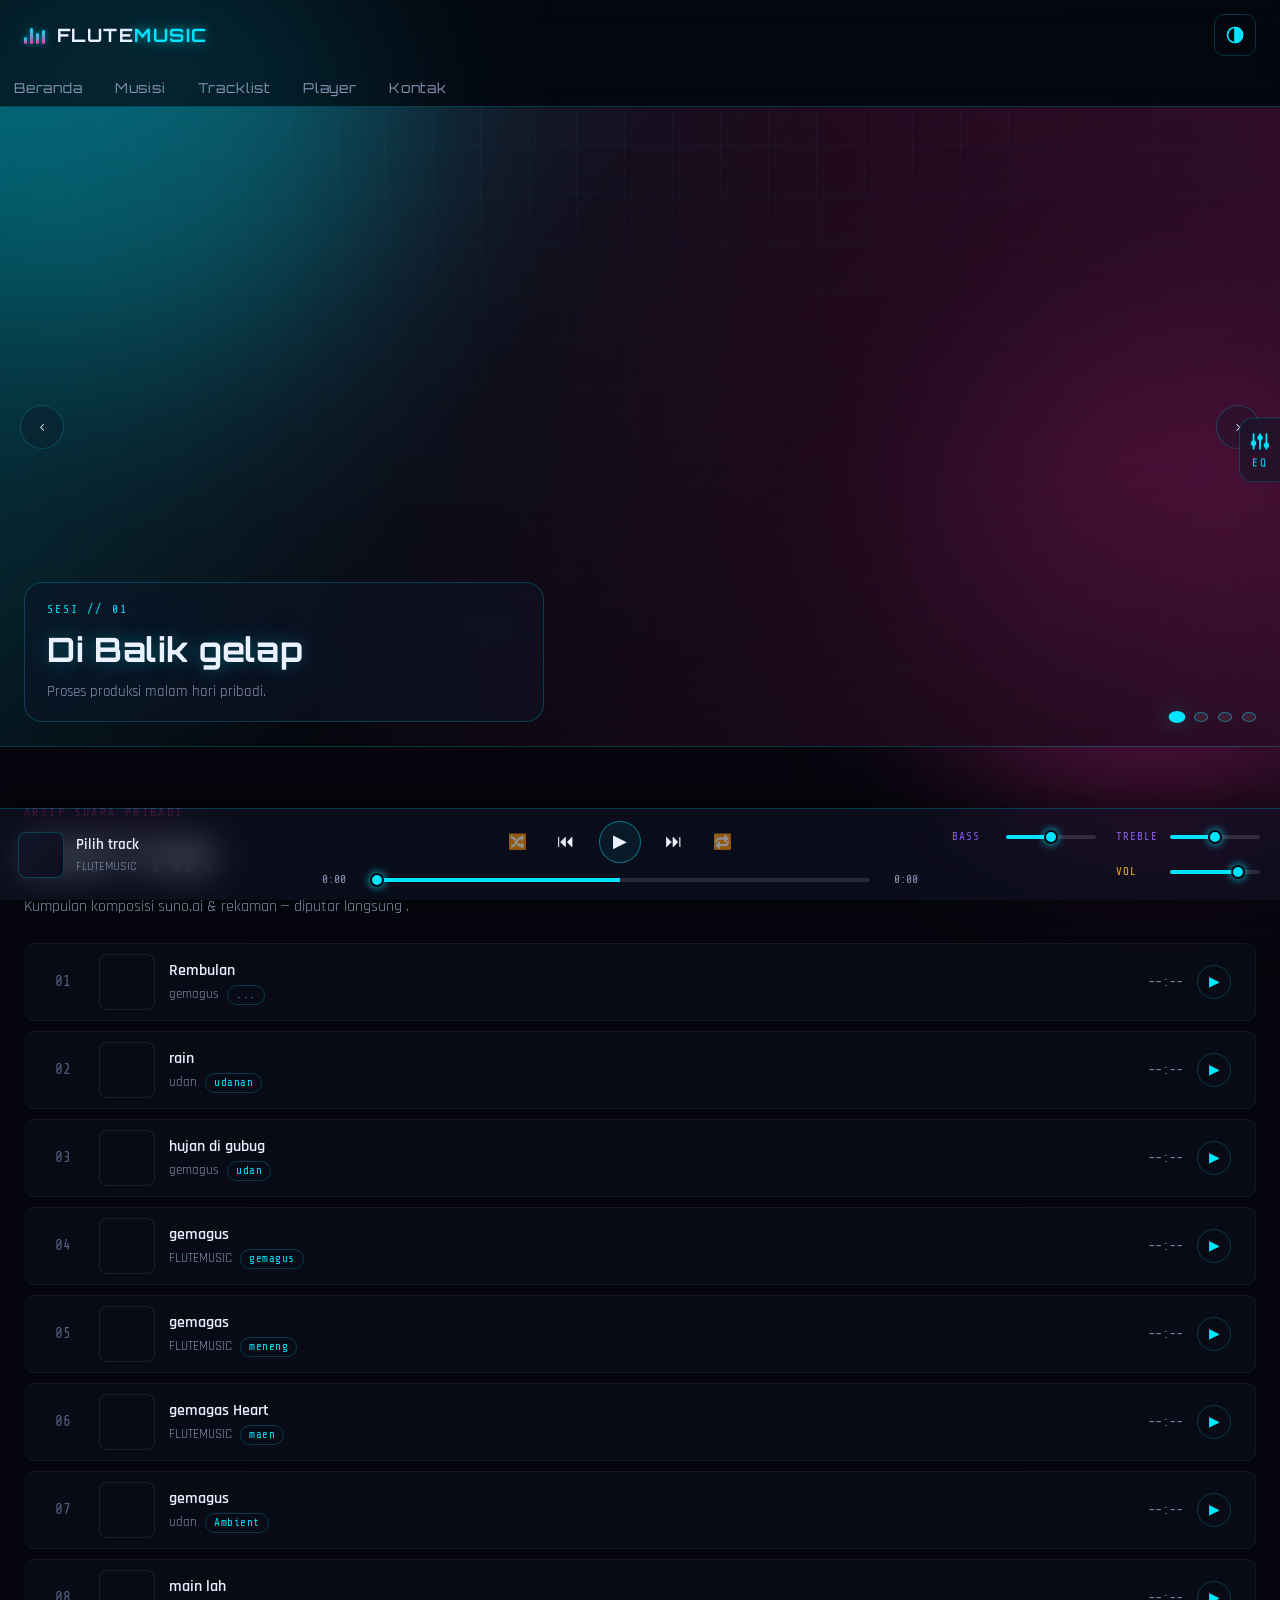
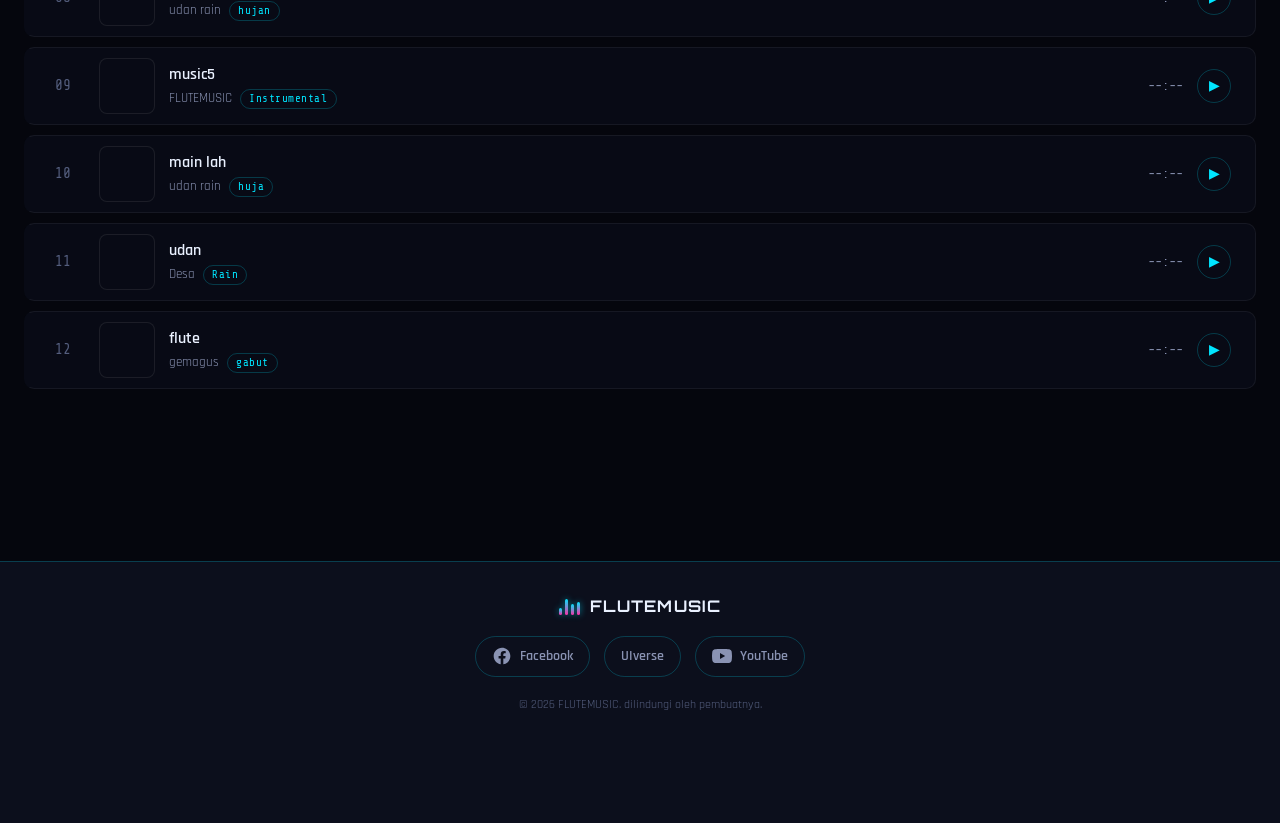
<file: index.html>
<!DOCTYPE html>
<html lang="id">
<head>
<meta charset="UTF-8">
<meta name="viewport" content="width=device-width, initial-scale=1.0">
<title>FLUTEMUSIC</title>
<link rel="preconnect" href="https://fonts.googleapis.com">
<link href="https://fonts.googleapis.com/css2?family=Orbitron:wght@500;700;900&family=Rajdhani:wght@400;500;600;700&family=Share+Tech+Mono&display=swap" rel="stylesheet">
<script>
  
  try { var t = localStorage.getItem("flutemusic-theme"); if (t === "brown") document.documentElement.setAttribute("data-theme", "brown"); } catch (e) {}
</script>
<link rel="stylesheet" href="css/style-one.css">
</head>
<body>

<!-- ===== BAC ==== -->
<div class="bg-grid" aria-hidden="true"></div>
<div class="bg-glow bg-glow--cyan" aria-hidden="true"></div>
<div class="bg-glow bg-glow--magenta" aria-hidden="true"></div>

<!-- ===== NR ===== -->
<header class="navbar" id="navbar">
  <div class="navbar__inner">
    <a href="#top" class="logo" aria-label="FLUTEMUSIC home">
      <span class="logo__eq" aria-hidden="true">
        <span></span><span></span><span></span><span></span>
      </span>
      <span class="logo__text">FLUTE<span class="logo__accent">MUSIC</span></span>
    </a>

    <div class="navbar__actions">
      <button class="theme-toggle" id="themeToggle" aria-label="Ganti tema: coklat tua" aria-pressed="false" title="Ganti tema">
        <svg viewBox="0 0 24 24" width="20" height="20" fill="none" stroke="currentColor" stroke-width="2" aria-hidden="true">
          <circle cx="12" cy="12" r="9"/><path d="M12 3a9 9 0 0 1 0 18z" fill="currentColor"/>
        </svg>
      </button>
      <button class="hamburger" id="hamburgerBtn" aria-label="Buka menu" aria-expanded="false" aria-controls="navMenu">
        <span></span><span></span><span></span>
      </button>
    </div>
  </div>

  <nav class="nav-menu" id="navMenu">
    <a href="#top" class="nav-menu__link" data-menu-link>Beranda</a>
    <a href="#musisi" class="nav-menu__link" data-menu-link>Musisi</a>
    <a href="#tracklist" class="nav-menu__link" data-menu-link>Tracklist</a>
    <a href="#player" class="nav-menu__link" data-menu-link>Player</a>
    <a href="#footer" class="nav-menu__link" data-menu-link>Kontak</a>
  </nav>
</header>

<main id="top">

  <!-- ==== zip msi===== -->
  <section class="hero" id="musisi" aria-label="Slideshow musisi">
    <div class="slideshow" id="slideshow">
      
    </div>

    <div class="hero__scanline" aria-hidden="true"></div>

    <div class="hero__caption glass">
      <p class="hero__eyebrow" id="slideEyebrow">SESI // 01</p>
      <h2 class="hero__title" id="slideTitle">—</h2>
      <p class="hero__desc" id="slideDesc">—</p>
    </div>

    <div class="hero__dots" id="slideDots" role="tablist" aria-label="Pilih slide"></div>

    <button class="hero__nav hero__nav--prev" id="slidePrev" aria-label="Slide sebelumnya">‹</button>
    <button class="hero__nav hero__nav--next" id="slideNext" aria-label="Slide berikutnya">›</button>
  </section>

  <!-- ===== TRACK===== -->
  <section class="tracklist-section" id="tracklist">
    <div class="section-head">
      <p class="section-eyebrow">ARSIP SUARA PRIBADI</p>
      <h2 class="section-title">DAFTAR</h2>
      <p class="section-sub">Kumpulan komposisi suno.ai &amp; rekaman — diputar langsung .</p>
    </div>

    <div class="tracklist" id="trackList" role="list">
      
    </div>
  </section>

</main>

<!-- ===== Ean ===== -->
<button class="eq-toggle" id="eqToggle" aria-label="Buka equalizer" aria-expanded="false" aria-controls="eqPanel">
  <svg viewBox="0 0 24 24" width="22" height="22" fill="none" stroke="currentColor" stroke-width="2" stroke-linecap="round" aria-hidden="true">
    <line x1="5" y1="4" x2="5" y2="20"/><line x1="12" y1="4" x2="12" y2="20"/><line x1="19" y1="4" x2="19" y2="20"/>
    <circle cx="5" cy="14" r="2" fill="currentColor"/><circle cx="12" cy="8" r="2" fill="currentColor"/><circle cx="19" cy="16" r="2" fill="currentColor"/>
  </svg>
  <span class="eq-toggle__label">EQ</span>
</button>

<aside class="eq-panel glass" id="eqPanel" aria-label="Equalizer 10 band" aria-hidden="true">
  <div class="eq-panel__head">
    <h3 class="eq-panel__title">EQUALIZER <span>BAND</span></h3>
    <button class="eq-panel__reset" id="eqReset">RESET</button>
  </div>
  <div class="eq-bands" id="eqBands"><!-- slider diisi oleh JS --></div>
  <p class="eq-panel__hint">Geser tiap pita frekuensi: −12 dB sampai +12 dB</p>
</aside>

<!-- ===== STICKY PLAYER ===== -->
<section class="player glass" id="player" aria-label="Pemutar musik">
  <audio id="audioEl" preload="metadata"></audio>

  <div class="player__track">
    <div class="player__art" id="playerArt" aria-hidden="true"></div>
    <div class="player__meta">
      <p class="player__title" id="playerTitle">Pilih track</p>
      <p class="player__artist" id="playerArtist">FLUTEMUSIC</p>
    </div>
    <div class="player__viz" id="playerViz" aria-hidden="true">
      <span></span><span></span><span></span><span></span><span></span>
    </div>
  </div>

  <div class="player__center">
    <div class="player__controls">
      <button class="ctrl-btn ctrl-btn--toggle" id="shuffleBtn" aria-label="Acak lagu" aria-pressed="false">🔀</button>
      <button class="ctrl-btn" id="prevBtn" aria-label="Track sebelumnya">⏮</button>
      <button class="ctrl-btn ctrl-btn--play" id="playBtn" aria-label="Putar / Jeda">▶</button>
      <button class="ctrl-btn" id="nextBtn" aria-label="Track berikutnya">⏭</button>
      <button class="ctrl-btn ctrl-btn--toggle" id="repeatBtn" aria-label="Ulangi: mati" aria-pressed="false">🔁</button>
    </div>
    <div class="player__seek">
      <span class="time-mono" id="timeCurrent">0:00</span>
      <input type="range" id="seekBar" min="0" max="100" value="0" step="0.1" aria-label="Posisi lagu">
      <span class="time-mono" id="timeDuration">0:00</span>
    </div>
  </div>

  <div class="player__fx">
    <div class="fx-control">
      <label for="bassRange">BASS</label>
      <input type="range" id="bassRange" min="-20" max="20" value="0" step="1">
    </div>
    <div class="fx-control">
      <label for="trebleRange">TREBLE</label>
      <input type="range" id="trebleRange" min="-20" max="20" value="0" step="1">
    </div>
    <div class="fx-control fx-control--vol">
      <label for="volRange">VOL</label>
      <input type="range" id="volRange" min="0" max="100" value="80" step="1">
    </div>
  </div>
</section>

<!-- ===== FOOTER ===== -->
<footer class="footer" id="footer">
  <div class="footer__inner">
    <div class="footer__brand">
      <span class="logo__eq" aria-hidden="true"><span></span><span></span><span></span><span></span></span>
      <span class="footer__brandname">FLUTEMUSIC</span>
    </div>

    <div class="footer__social">
      <a href="https://www.facebook.com/share/1AHBQGUAPp/" target="_blank" rel="noopener noreferrer" class="social-btn" aria-label="Facebook">
        <svg viewBox="0 0 24 24" width="20" height="20" fill="currentColor"><path d="M22 12.06C22 6.5 17.52 2 12 2S2 6.5 2 12.06C2 17.08 5.66 21.23 10.44 22v-7.03H7.9v-2.91h2.54V9.86c0-2.5 1.49-3.89 3.78-3.89 1.1 0 2.24.2 2.24.2v2.46h-1.26c-1.24 0-1.63.77-1.63 1.56v1.87h2.78l-.44 2.91h-2.34V22C18.34 21.23 22 17.08 22 12.06z"/></svg>
        <span>Facebook</span>
      </a>
      <a href="https://uiverse.io/" target="_blank" rel="noopener noreferrer" class="social-btn" aria-label="YouTube"><span>UIverse</span></a>
      <a href="#" target="_blank" rel="noopener noreferrer" class="social-btn" aria-label="Ye">
        <svg viewBox="0 0 24 24" width="20" height="20" fill="currentColor"><path d="M23.5 6.19a3.02 3.02 0 0 0-2.12-2.14C19.51 3.5 12 3.5 12 3.5s-7.51 0-9.38.55A3.02 3.02 0 0 0 .5 6.19 31.6 31.6 0 0 0 0 12a31.6 31.6 0 0 0 .5 5.81 3.02 3.02 0 0 0 2.12 2.14c1.87.55 9.38.55 9.38.55s7.51 0 9.38-.55a3.02 3.02 0 0 0 2.12-2.14A31.6 31.6 0 0 0 24 12a31.6 31.6 0 0 0-.5-5.81zM9.6 15.5v-7l6.2 3.5-6.2 3.5z"/></svg>
        <span>YouTube</span>
      </a>
    </div>

    <p class="footer__copy">© <span id="year"></span> FLUTEMUSIC. dilindungi oleh pembuatnya.</p>
  </div>
</footer>

<script src="js/music-data.js"></script>
<script src="js/app.js"></script>
</body>
</html>
</file>
<file: css/style-one.css>
/* =========================================================
   FLUTEMUSIC —
   ========================================================= */

:root{
  --bg-void:      #05060d;
  --bg-panel:     #0c0f1c;
  --bg-panel-2:   #11162a;

  --neon-cyan:    #00e5ff;
  --neon-magenta: #ff2ea6;
  --neon-violet:  #8b5cf6;
  --neon-amber:   #ffb020;

  --text-primary: #eaf1ff;
  --text-muted:   #8a93b3;
  --text-faint:   #545e7e;

  --glass-bg:     rgba(var(--glass-rgb), 0.55);
  --glass-bg-soft:rgba(var(--glass-rgb), 0.35);
  --glass-border: rgba(var(--c1-rgb), 0.22);
  --glass-border-strong: rgba(var(--c1-rgb), 0.45);

  --font-display: 'Orbitron', sans-serif;
  --font-body:    'Rajdhani', sans-serif;
  --font-mono:    'Share Tech Mono', monospace;

  --c1-rgb: 0, 229, 255;
  --c2-rgb: 255, 46, 166;
  --glass-rgb: 16, 20, 38;
  --void-rgb: 5, 6, 13;
  --nav-rgb: 6, 8, 16;

  --radius: 18px;
  --radius-sm: 10px;

  --shadow-glow-cyan: 0 0 18px rgba(var(--c1-rgb),0.35), 0 0 40px rgba(var(--c1-rgb),0.12);
  --shadow-glow-magenta: 0 0 18px rgba(var(--c2-rgb),0.35), 0 0 40px rgba(var(--c2-rgb),0.12);
}

*, *::before, *::after{ box-sizing: border-box; }

html{ scroll-behavior: smooth; }

@media (prefers-reduced-motion: reduce){
  html{ scroll-behavior: auto; }
  *, *::before, *::after{ animation-duration: 0.001ms !important; animation-iteration-count: 1 !important; transition-duration: 0.001ms !important; }
}

body{
  margin: 0;
  background: var(--bg-void);
  color: var(--text-primary);
  font-family: var(--font-body);
  font-size: 16px;
  line-height: 1.5;
  overflow-x: hidden;
  -webkit-font-smoothing: antialiased;
}

a{ color: inherit; text-decoration: none; }
button{ font-family: inherit; cursor: pointer; }
input[type="range"]{ font-family: inherit; }

.glass{
  background: var(--glass-bg);
  backdrop-filter: blur(18px) saturate(140%);
  -webkit-backdrop-filter: blur(18px) saturate(140%);
  border: 1px solid var(--glass-border);
}

/* ===== BACKDROP: grid + glow ===== */
.bg-grid{
  position: fixed; inset: 0; z-index: -2;
  background-image:
    linear-gradient(rgba(var(--c1-rgb),0.06) 1px, transparent 1px),
    linear-gradient(90deg, rgba(var(--c1-rgb),0.06) 1px, transparent 1px);
  background-size: 48px 48px;
  mask-image: radial-gradient(ellipse 80% 60% at 50% 0%, black 40%, transparent 90%);
}
.bg-glow{
  position: fixed; z-index: -1; border-radius: 50%;
  filter: blur(90px); opacity: 0.35; pointer-events: none;
}
.bg-glow--cyan{
  width: 40vw; height: 40vw; top: -10vw; left: -10vw;
  background: var(--neon-cyan);
}
.bg-glow--magenta{
  width: 35vw; height: 35vw; bottom: 10vh; right: -8vw;
  background: var(--neon-magenta);
}

/* =========================================================
   NAV
   ========================================================= */
.navbar{
  position: sticky; top: 0; z-index: 100;
  background: rgba(var(--nav-rgb),0.65);
  backdrop-filter: blur(16px) saturate(140%);
  -webkit-backdrop-filter: blur(16px) saturate(140%);
  border-bottom: 1px solid var(--glass-border);
}
.navbar__inner{
  max-width: 1280px; margin: 0 auto;
  display: flex; align-items: center; justify-content: space-between;
  padding: 14px 24px;
}

.logo{ display: flex; align-items: center; gap: 12px; }
.logo__text{
  font-family: var(--font-display);
  font-weight: 700;
  font-size: 1.15rem;
  letter-spacing: 0.08em;
  color: var(--text-primary);
}
.logo__accent{ color: var(--neon-cyan); text-shadow: 0 0 12px rgba(var(--c1-rgb),0.7); }

.logo__eq{
  display: inline-flex; align-items: flex-end; gap: 3px; height: 18px;
}
.logo__eq span{
  width: 3px; background: linear-gradient(180deg, var(--neon-cyan), var(--neon-magenta));
  border-radius: 2px; animation: eqBounce 1.1s ease-in-out infinite;
  box-shadow: 0 0 6px rgba(var(--c1-rgb),0.6);
}
.logo__eq span:nth-child(1){ height: 40%; animation-delay: -0.9s; }
.logo__eq span:nth-child(2){ height: 90%; animation-delay: -0.4s; }
.logo__eq span:nth-child(3){ height: 60%; animation-delay: -1.2s; }
.logo__eq span:nth-child(4){ height: 75%; animation-delay: -0.1s; }

@keyframes eqBounce{
  0%, 100%{ transform: scaleY(0.35); }
  50%{ transform: scaleY(1); }
}


.hamburger{
  width: 42px; height: 42px;
  display: flex; flex-direction: column; align-items: center; justify-content: center; gap: 5px;
  background: transparent; border: 1px solid var(--glass-border); border-radius: var(--radius-sm);
  transition: box-shadow 0.25s ease, border-color 0.25s ease;
}
.hamburger:hover{ box-shadow: var(--shadow-glow-cyan); border-color: var(--glass-border-strong); }
.hamburger span{
  width: 20px; height: 2px; background: var(--neon-cyan);
  box-shadow: 0 0 6px rgba(var(--c1-rgb),0.8);
  transition: transform 0.3s ease, opacity 0.3s ease;
}
.hamburger[aria-expanded="true"] span:nth-child(1){ transform: translateY(7px) rotate(45deg); }
.hamburger[aria-expanded="true"] span:nth-child(2){ opacity: 0; }
.hamburger[aria-expanded="true"] span:nth-child(3){ transform: translateY(-7px) rotate(-45deg); }

.nav-menu{
  max-height: 0; overflow: hidden;
  display: flex; flex-direction: column;
  transition: max-height 0.35s ease;
  border-top: 1px solid transparent;
}
.nav-menu.is-open{
  max-height: 320px;
  border-top: 1px solid var(--glass-border);
}
.nav-menu__link{
  padding: 14px 24px;
  font-family: var(--font-display);
  font-size: 0.85rem; letter-spacing: 0.06em;
  color: var(--text-muted);
  border-bottom: 1px solid rgba(255,255,255,0.04);
  transition: color 0.2s ease, background 0.2s ease, padding-left 0.2s ease;
}
.nav-menu__link:hover{
  color: var(--neon-cyan);
  background: rgba(var(--c1-rgb),0.06);
  padding-left: 30px;
}

@media (min-width: 900px){
  .hamburger{ display: none; }
  .nav-menu{
    max-height: none; overflow: visible; flex-direction: row; gap: 4px;
    border-top: none;
  }
  .nav-menu__link{
    padding: 8px 14px; border-bottom: none; border-radius: var(--radius-sm);
  }
  .nav-menu__link:hover{ padding-left: 14px; }
}

/* =========================================================
   HERO SLIDESHOW
   ========================================================= */
.hero{
  position: relative;
  height: min(78vh, 640px);
  min-height: 420px;
  overflow: hidden;
  border-bottom: 1px solid var(--glass-border);
}

.slideshow{ position: absolute; inset: 0; }
.slide{
  position: absolute; inset: 0;
  background-size: cover; background-position: center;
  opacity: 0; transform: scale(1.08);
  transition: opacity 1.1s ease, transform 6s ease;
}
.slide.is-active{ opacity: 1; transform: scale(1); z-index: 1; }
.slide::after{
  content: ""; position: absolute; inset: 0;
  background:
    linear-gradient(180deg, rgba(var(--void-rgb),0.25) 0%, rgba(var(--void-rgb),0.55) 55%, rgba(var(--void-rgb),0.95) 100%),
    linear-gradient(100deg, rgba(var(--c1-rgb),0.18), rgba(var(--c2-rgb),0.12) 60%);
  mix-blend-mode: multiply;
}
.slide::before{
  content: ""; position: absolute; inset: 0;
  background: linear-gradient(120deg, rgba(var(--c1-rgb),0.14), transparent 40%, rgba(var(--c2-rgb),0.14));
  z-index: 2;
}

.hero__scanline{
  position: absolute; inset: 0; z-index: 3; pointer-events: none;
  background: repeating-linear-gradient(0deg, rgba(255,255,255,0.035) 0px, transparent 1px, transparent 3px);
  mix-blend-mode: overlay;
}

.hero__caption{
  position: absolute; left: 24px; bottom: 24px; right: 24px; z-index: 4;
  max-width: 520px;
  padding: 18px 22px;
  border-radius: var(--radius);
}
.hero__eyebrow{
  margin: 0 0 6px; font-family: var(--font-mono); font-size: 0.72rem;
  letter-spacing: 0.18em; color: var(--neon-cyan); text-transform: uppercase;
}
.hero__title{
  margin: 0 0 6px; font-family: var(--font-display); font-weight: 700;
  font-size: clamp(1.3rem, 4vw, 2.1rem); letter-spacing: 0.02em;
  text-shadow: 0 0 20px rgba(var(--c1-rgb),0.35);
}
.hero__desc{ margin: 0; color: var(--text-muted); font-size: 0.95rem; }

.hero__dots{
  position: absolute; right: 24px; bottom: 24px; z-index: 4;
  display: flex; flex-direction: column; gap: 10px;
}
.hero__dot{
  width: 10px; height: 10px; border-radius: 50%;
  border: 1px solid var(--glass-border-strong);
  background: rgba(255,255,255,0.08);
  transition: background 0.25s ease, box-shadow 0.25s ease, transform 0.25s ease;
}
.hero__dot.is-active{
  background: var(--neon-cyan); box-shadow: var(--shadow-glow-cyan); transform: scale(1.2);
}

.hero__nav{
  position: absolute; top: 50%; transform: translateY(-50%); z-index: 4;
  width: 44px; height: 44px; border-radius: 50%;
  background: var(--glass-bg-soft); border: 1px solid var(--glass-border);
  color: var(--text-primary); font-size: 1.4rem; line-height: 1;
  display: none; align-items: center; justify-content: center;
  transition: box-shadow 0.25s ease, border-color 0.25s ease;
}
.hero__nav:hover{ box-shadow: var(--shadow-glow-cyan); border-color: var(--glass-border-strong); }
.hero__nav--prev{ left: 20px; }
.hero__nav--next{ right: 20px; }

@media (min-width: 700px){
  .hero__nav{ display: flex; }
  .hero__dots{ flex-direction: row; }
}

/* =========================================================
   SECTION HEAD (shared)
   ========================================================= */
.section-head{
  max-width: 1280px; margin: 0 auto; padding: 56px 24px 24px;
}
.section-eyebrow{
  margin: 0 0 8px; font-family: var(--font-mono); font-size: 0.75rem;
  letter-spacing: 0.2em; color: var(--neon-magenta); text-transform: uppercase;
}
.section-title{
  margin: 0 0 8px; font-family: var(--font-display); font-weight: 900;
  font-size: clamp(1.6rem, 4vw, 2.4rem); letter-spacing: 0.03em;
}
.section-sub{ margin: 0; color: var(--text-muted); max-width: 60ch; }

/* =========================================================
   TRACKLIST
   ========================================================= */
.tracklist-section{ padding-bottom: 40px; }
.tracklist{
  max-width: 1280px; margin: 0 auto; padding: 0 24px 40px;
  display: flex; flex-direction: column; gap: 10px;
}

.track-row{
  display: grid;
  grid-template-columns: 44px 56px 1fr auto 44px;
  align-items: center; gap: 14px;
  padding: 10px 14px;
  border-radius: var(--radius-sm);
  background: var(--glass-bg-soft);
  border: 1px solid rgba(255,255,255,0.06);
  border-left: 3px solid transparent;
  transition: border-color 0.2s ease, background 0.2s ease, box-shadow 0.2s ease, transform 0.15s ease;
  cursor: pointer;
}
.track-row:hover{
  border-left-color: var(--neon-cyan);
  background: rgba(var(--c1-rgb),0.05);
  box-shadow: 0 0 24px rgba(var(--c1-rgb),0.08);
  transform: translateX(2px);
}
.track-row.is-playing{
  border-left-color: var(--neon-magenta);
  background: rgba(var(--c2-rgb),0.07);
  box-shadow: var(--shadow-glow-magenta);
}

.track-row__index{
  font-family: var(--font-mono); color: var(--text-faint); font-size: 0.9rem; text-align: center;
}
.track-row.is-playing .track-row__index{ color: var(--neon-magenta); }

.track-row__art{
  width: 56px; height: 56px; border-radius: 8px; background-size: cover; background-position: center;
  border: 1px solid rgba(255,255,255,0.08);
}

.track-row__info{ min-width: 0; }
.track-row__title{
  margin: 0; font-weight: 600; font-size: 1.02rem;
  white-space: nowrap; overflow: hidden; text-overflow: ellipsis;
}
.track-row__meta{
  margin: 2px 0 0; font-size: 0.82rem; color: var(--text-muted);
  white-space: nowrap; overflow: hidden; text-overflow: ellipsis;
}
.track-row__tag{
  display: inline-block; margin-left: 8px; padding: 1px 8px;
  font-family: var(--font-mono); font-size: 0.68rem; letter-spacing: 0.05em;
  color: var(--neon-cyan); border: 1px solid var(--glass-border); border-radius: 999px;
}

.track-row__duration{
  font-family: var(--font-mono); color: var(--text-muted); font-size: 0.85rem;
}

.track-row__play{
  width: 34px; height: 34px; border-radius: 50%;
  background: transparent; border: 1px solid var(--glass-border);
  color: var(--neon-cyan); font-size: 0.85rem;
  display: flex; align-items: center; justify-content: center;
  transition: background 0.2s ease, box-shadow 0.2s ease;
}
.track-row__play:hover{ box-shadow: var(--shadow-glow-cyan); }
.track-row.is-playing .track-row__play{
  background: var(--neon-magenta); border-color: var(--neon-magenta); color: #fff;
  box-shadow: var(--shadow-glow-magenta);
}

@media (max-width: 560px){
  .track-row{ grid-template-columns: 28px 44px 1fr 34px; }
  .track-row__duration{ display: none; }
}

/* =========================================================
   STI
   ========================================================= */
.player{
  position: sticky; bottom: 0; z-index: 90;
  display: grid;
  grid-template-columns: 1fr;
  gap: 12px;
  padding: 12px 18px;
  border-left: none; border-right: none; border-bottom: none;
  box-shadow: 0 -8px 30px rgba(0,0,0,0.4);
}

.player__track{
  display: flex; align-items: center; gap: 12px; min-width: 0;
}
.player__art{
  width: 46px; height: 46px; border-radius: 8px; flex-shrink: 0;
  background: linear-gradient(135deg, var(--bg-panel-2), var(--bg-panel));
  border: 1px solid var(--glass-border);
  background-size: cover; background-position: center;
}
.player__meta{ min-width: 0; flex: 1; }
.player__title{
  margin: 0; font-weight: 600; font-size: 0.95rem;
  white-space: nowrap; overflow: hidden; text-overflow: ellipsis;
}
.player__artist{
  margin: 0; font-size: 0.78rem; color: var(--text-muted);
  white-space: nowrap; overflow: hidden; text-overflow: ellipsis;
}

.player__viz{
  display: none; align-items: flex-end; gap: 3px; height: 22px; flex-shrink: 0;
}
.player__viz span{
  width: 3px; background: linear-gradient(180deg, var(--neon-cyan), var(--neon-magenta));
  border-radius: 2px; height: 20%;
  box-shadow: 0 0 6px rgba(var(--c1-rgb),0.5);
}
.player.is-playing .player__viz{ display: flex; }
.player.is-playing .player__viz span{ animation: vizBounce 0.9s ease-in-out infinite; }
.player__viz span:nth-child(1){ animation-delay: -0.8s; }
.player__viz span:nth-child(2){ animation-delay: -0.5s; }
.player__viz span:nth-child(3){ animation-delay: -0.9s; }
.player__viz span:nth-child(4){ animation-delay: -0.2s; }
.player__viz span:nth-child(5){ animation-delay: -0.6s; }

@keyframes vizBounce{
  0%, 100%{ height: 20%; }
  50%{ height: 100%; }
}

.player__center{ display: flex; flex-direction: column; gap: 8px; }
.player__controls{ display: flex; align-items: center; justify-content: center; gap: 18px; }
.ctrl-btn{
  background: transparent; border: none; color: var(--text-primary);
  font-size: 1.1rem; padding: 6px; border-radius: 50%;
  transition: color 0.2s ease, text-shadow 0.2s ease;
}
.ctrl-btn:hover{ color: var(--neon-cyan); text-shadow: 0 0 10px rgba(var(--c1-rgb),0.7); }
.ctrl-btn--play{
  width: 42px; height: 42px;
  border: 1px solid var(--glass-border-strong);
  display: flex; align-items: center; justify-content: center;
  background: rgba(var(--c1-rgb),0.06);
}
.ctrl-btn--play:hover{ box-shadow: var(--shadow-glow-cyan); }

.ctrl-btn--toggle{
  font-size: 0.95rem; opacity: 0.55; position: relative;
}
.ctrl-btn--toggle.is-active{
  opacity: 1; color: var(--neon-magenta); text-shadow: 0 0 10px rgba(var(--c2-rgb),0.8);
}
.ctrl-btn--toggle.is-active::after{
  content: ""; position: absolute; left: 50%; bottom: -6px; width: 4px; height: 4px;
  border-radius: 50%; background: var(--neon-magenta); transform: translateX(-50%);
  box-shadow: 0 0 6px rgba(var(--c2-rgb),0.9);
}
.ctrl-btn--toggle[data-mode="one"]{ font-size: 0.8rem; }

.player__seek{ display: flex; align-items: center; gap: 10px; }
.time-mono{ font-family: var(--font-mono); font-size: 0.72rem; color: var(--text-muted); width: 36px; flex-shrink: 0; }
.time-mono:last-child{ text-align: right; }

.player__fx{
  display: flex; gap: 18px; justify-content: center; flex-wrap: wrap;
  padding-top: 4px; border-top: 1px solid rgba(255,255,255,0.06);
}
.fx-control{ display: flex; align-items: center; gap: 8px; }
.fx-control label{
  font-family: var(--font-mono); font-size: 0.68rem; letter-spacing: 0.1em; color: var(--neon-violet); width: 44px;
}
.fx-control--vol label{ color: var(--neon-amber); }

/* range slider — neon glass style */
input[type="range"]{
  -webkit-appearance: none; appearance: none;
  width: 100%; height: 4px; border-radius: 999px;
  background: linear-gradient(90deg, var(--neon-cyan) 0%, var(--neon-cyan) var(--fill, 50%), rgba(255,255,255,0.12) var(--fill, 50%));
  outline: none;
}
.fx-control input[type="range"]{ width: 90px; }
input[type="range"]::-webkit-slider-thumb{
  -webkit-appearance: none; width: 14px; height: 14px; border-radius: 50%;
  background: var(--neon-cyan); box-shadow: 0 0 8px rgba(var(--c1-rgb),0.9); cursor: pointer;
  border: 2px solid var(--bg-void);
}
input[type="range"]::-moz-range-thumb{
  width: 14px; height: 14px; border-radius: 50%; border: 2px solid var(--bg-void);
  background: var(--neon-cyan); box-shadow: 0 0 8px rgba(var(--c1-rgb),0.9); cursor: pointer;
}
#seekBar{ flex: 1; }

@media (min-width: 760px){
  .player{
    grid-template-columns: minmax(180px, 280px) 1fr minmax(220px, 320px);
    align-items: center; gap: 24px;
  }
  .player__fx{ border-top: none; padding-top: 0; justify-content: flex-end; }
}

/* =========================================================
   Fhk
   ========================================================= */
.footer{
  border-top: 1px solid var(--glass-border);
  background: var(--bg-panel);
  padding: 32px 24px 90px;
}
.footer__inner{
  max-width: 1280px; margin: 0 auto;
  display: flex; flex-direction: column; align-items: center; gap: 18px;
  text-align: center;
}
.footer__brand{ display: flex; align-items: center; gap: 10px; }
.footer__brandname{
  font-family: var(--font-display); font-weight: 700; letter-spacing: 0.08em; font-size: 1rem;
}
.footer__social{ display: flex; gap: 14px; }
.social-btn{
  display: flex; align-items: center; gap: 8px;
  padding: 9px 16px; border-radius: 999px;
  border: 1px solid var(--glass-border); color: var(--text-muted);
  font-size: 0.85rem; font-weight: 600;
  transition: color 0.2s ease, border-color 0.2s ease, box-shadow 0.2s ease;
}
.social-btn:hover{ color: var(--neon-cyan); border-color: var(--glass-border-strong); box-shadow: var(--shadow-glow-cyan); }
.footer__copy{ margin: 0; font-size: 0.78rem; color: var(--text-faint); }

@media (min-width: 760px){
  .footer{ padding-bottom: 110px; }
}


a:focus-visible, button:focus-visible, input:focus-visible{
  outline: 2px solid var(--neon-cyan); outline-offset: 2px;
}

/* =========================================================
   EQUALIZER 
   ========================================================= */
.eq-toggle{
  position: fixed; right: 0; top: 50%; transform: translateY(-50%); z-index: 95;
  display: flex; flex-direction: column; align-items: center; gap: 4px;
  padding: 12px 9px;
  background: var(--glass-bg);
  backdrop-filter: blur(14px); -webkit-backdrop-filter: blur(14px);
  border: 1px solid var(--glass-border); border-right: none;
  border-radius: 14px 0 0 14px;
  color: var(--neon-cyan);
  transition: box-shadow 0.3s ease, color 0.3s ease, padding 0.3s ease, background 0.3s ease;
}
.eq-toggle:hover{ box-shadow: var(--shadow-glow-cyan); padding-right: 13px; }
.eq-toggle__label{ font-family: var(--font-mono); font-size: 0.68rem; letter-spacing: 0.14em; }
.eq-toggle[aria-expanded="true"]{
  color: var(--neon-magenta); box-shadow: var(--shadow-glow-magenta);
}

.eq-panel{
  position: fixed; right: 62px; top: 50%; z-index: 94;
  width: min(440px, calc(100vw - 80px));
  padding: 16px 16px 12px;
  border-radius: var(--radius);
  box-shadow: 0 10px 50px rgba(0,0,0,0.55), 0 0 40px rgba(var(--c1-rgb),0.08);
  
  opacity: 0; visibility: hidden; pointer-events: none;
  transform: translate(28px, -50%) scale(0.96);
  transition: opacity 0.35s ease, transform 0.4s cubic-bezier(.2,.8,.2,1), visibility 0s linear 0.4s;
}
.eq-panel.is-open{
  opacity: 1; visibility: visible; pointer-events: auto;
  transform: translate(0, -50%) scale(1);
  transition: opacity 0.35s ease, transform 0.4s cubic-bezier(.2,.8,.2,1), visibility 0s;
}

.eq-panel__head{ display: flex; align-items: center; justify-content: space-between; margin-bottom: 12px; }
.eq-panel__title{
  margin: 0; font-family: var(--font-display); font-size: 0.8rem; letter-spacing: 0.08em;
}
.eq-panel__title span{ color: var(--neon-cyan); font-family: var(--font-mono); font-size: 0.68rem; margin-left: 6px; }
.eq-panel__reset{
  padding: 5px 12px; border-radius: 999px; background: transparent;
  border: 1px solid var(--glass-border); color: var(--text-muted);
  font-family: var(--font-mono); font-size: 0.68rem; letter-spacing: 0.1em;
  transition: color 0.2s ease, border-color 0.2s ease, box-shadow 0.2s ease;
}
.eq-panel__reset:hover{ color: var(--neon-magenta); border-color: var(--neon-magenta); box-shadow: var(--shadow-glow-magenta); }

.eq-bands{ display: grid; grid-template-columns: repeat(10, 1fr); gap: 4px; }
.eq-band{ display: flex; flex-direction: column; align-items: center; gap: 6px; min-width: 0; }
.eq-band__db{ font-family: var(--font-mono); font-size: 0.62rem; color: var(--neon-violet); height: 12px; }
.eq-band__slider{ position: relative; width: 28px; height: 130px; }
.eq-band__slider input[type="range"]{
  position: absolute; left: 50%; top: 50%; width: 130px;
  transform: translate(-50%, -50%) rotate(-90deg);
  background: linear-gradient(90deg, var(--neon-violet) 0%, var(--neon-cyan) var(--fill, 50%), rgba(255,255,255,0.12) var(--fill, 50%));
}
.eq-band__freq{ font-family: var(--font-mono); font-size: 0.6rem; color: var(--text-muted); }

.eq-panel__hint{ margin: 10px 0 0; font-size: 0.72rem; color: var(--text-faint); text-align: center; }

@media (max-width: 420px){
  .eq-panel{ right: 54px; padding: 12px 8px 10px; width: calc(100vw - 66px); }
  .eq-band__slider{ height: 110px; }
  .eq-band__slider input[type="range"]{ width: 110px; }
  .eq-band__freq{ font-size: 0.54rem; }
}


/* =========================================================
   2h
   ========================================================= */
:root[data-theme="brown"]{
  --bg-void:      #1a0f0a;
  --bg-panel:     #24150e;
  --bg-panel-2:   #2e1c12;

  --neon-cyan:    #e0a458;   
  --neon-magenta: #d2693a;   
  --neon-violet:  #b08968;   
  --neon-amber:   #f2cf94;

  --text-primary: #f4e7d8;
  --text-muted:   #b9a38e;
  --text-faint:   #826c59;

  --c1-rgb: 224, 164, 88;
  --c2-rgb: 210, 105, 58;
  --glass-rgb: 46, 28, 18;
  --void-rgb: 26, 15, 10;
  --nav-rgb: 30, 18, 12;

  --glass-bg:     rgba(46, 28, 18, 0.58);
  --glass-bg-soft:rgba(46, 28, 18, 0.38);
  --glass-border: rgba(224, 164, 88, 0.24);
  --glass-border-strong: rgba(224, 164, 88, 0.5);
}
:root[data-theme="brown"] .slide{ filter: sepia(0.6) saturate(1.1) brightness(0.92); }
:root[data-theme="brown"] .bg-glow{ opacity: 0.28; }


.navbar__actions{ display: flex; align-items: center; gap: 10px; }
.theme-toggle{
  width: 42px; height: 42px; display: flex; align-items: center; justify-content: center;
  background: transparent; color: var(--neon-cyan);
  border: 1px solid var(--glass-border); border-radius: var(--radius-sm);
  transition: box-shadow 0.25s ease, border-color 0.25s ease, color 0.25s ease;
}
.theme-toggle:hover{ box-shadow: var(--shadow-glow-cyan); border-color: var(--glass-border-strong); }
.theme-toggle svg{ transition: transform 0.5s cubic-bezier(.2,.8,.2,1); }
:root[data-theme="brown"] .theme-toggle svg{ transform: rotate(180deg); }

body, .navbar, .glass, .footer{ transition: background-color 0.4s ease, border-color 0.4s ease, color 0.4s ease; }
</file>
